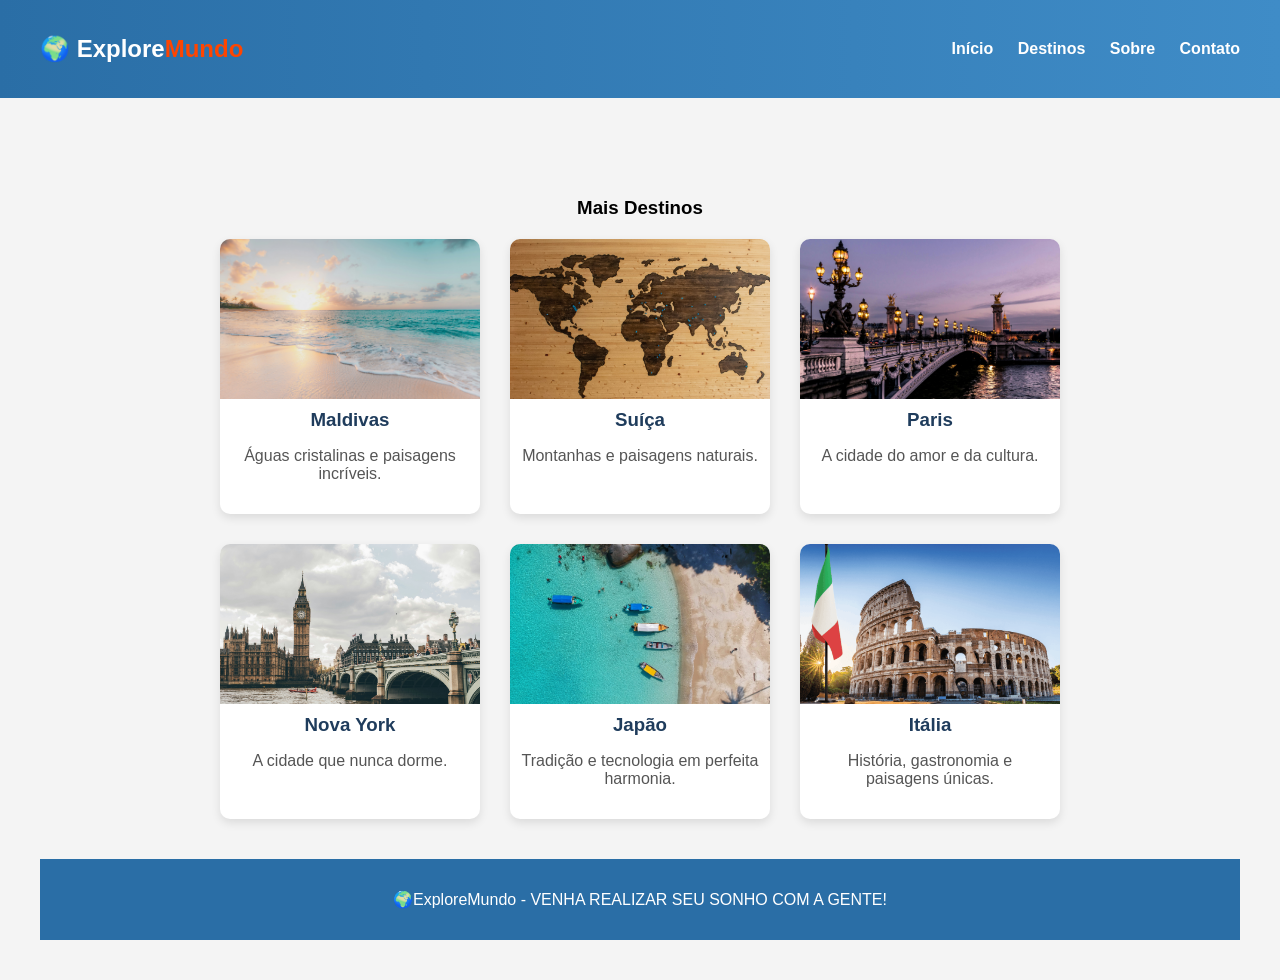
<file: destinos.html>
<html lang="pt-br">
<head>

<meta charset="UTF-8">
<meta name="viewport" content="width=device-width, initial-scale=1.0">

<title>Destinos - ExploreMundo</title>

<link rel="stylesheet" href="style.css">

</head>

<body>

<header>

<h2 class="logo">🌍 <span>Explore</span>Mundo</h2>

<nav>
<a href="index.html">Início</a>
<a href="#">Destinos</a>
<a href="#">Sobre</a>
<a href="#">Contato</a>
</nav>

</header>

<section class="destinos">

<section class="destinos">

<h1>Mais Destinos</h1>

<div class="cards">

  <div class="card">
    <img src="maldivas.jpg">
    <h3>Maldivas</h3>
    <p>Águas cristalinas e paisagens incríveis.</p>
  </div>

  <div class="card">
    <img src="suica.jpg">
    <h3>Suíça</h3>
    <p>Montanhas e paisagens naturais.</p>
  </div>

  <div class="card">
    <img src="paris.jpg">
    <h3>Paris</h3>
    <p>A cidade do amor e da cultura.</p>
  </div>

  <div class="card">
    <img src="newyork.jpg">
    <h3>Nova York</h3>
    <p>A cidade que nunca dorme.</p>
  </div>

  <div class="card">
    <img src="japao.jpg">
    <h3>Japão</h3>
    <p>Tradição e tecnologia em perfeita harmonia.</p>
  </div>

  <div class="card">
    <img src="italia2.png">
    <h3>Itália</h3>
    <p>História, gastronomia e paisagens únicas.</p>
  </div>

</div>

</section>

<footer>

<p>🌍ExploreMundo - VENHA REALIZAR SEU SONHO COM A GENTE!</p>

</footer>

</body>
</html>
</file>
<file: style.css>
body{

margin:0;
font-family:Arial;
background:#f4f4f4;

}

header{

display:flex;
justify-content:space-between;
align-items:center;

background:linear-gradient(90deg,#2a6ea6,#3f8cc7);
color:white;

padding:15px 40px;

}
.logo span{
color:white
}
.logo{
    color:orangered
}
nav a{

color:white;
margin-left:20px;
text-decoration:none;
font-weight:bold;

}

.hero{

height:400px;

background:url("imagemprin.jpg") center/cover;

display:flex;
flex-direction:column;
justify-content:center;
align-items:center;

color:white;
text-align:center;

}

.hero h1{

font-size:45px;

}

button{

background:#ff7a00;
border:none;
color:white;

padding:10px 20px;

border-radius:5px;

cursor:pointer;

}

.destinos{

text-align:center;
padding:40px;

}

.cards{

display:flex;
justify-content:center;
gap:30px;
margin-top:20px;

}

.card{

background:white;
width:250px;
border-radius:10px;

box-shadow:0 2px 10px rgba(34, 83, 129, 0.1);

overflow:hidden;

}

.card img{

width:100%;
height:150px;
object-fit:cover;

}

.card h3{

margin:10px;

}

.card p{

padding:0 10px 10px 10px;

}

.btn-laranja {
  background-color: #ff7a00;
  color: white;
  border: none;
  padding: 10px 20px;
  border-radius: 5px;
  cursor: pointer;
}

.btn-laranja:hover {
  background-color: #e66a00;
}


.contato-container {
  display: flex;
  justify-content: center; /* centraliza tudo */
  gap: 40px;
  flex-wrap: wrap;
}
.formulario{

width:300px;

}

.formulario input,
.formulario textarea{

width:100%;
padding:10px;
margin-bottom:10px;

border:1px solid #ccc;
border-radius:5px;

}

.mapa{

width:350px;

}

.mapa img{

width:100%;
border-radius:8px;

}

footer{

background:#2a6ea6;
color:white;

text-align:center;

padding:15px;

} 

/* ===== PAGINA DESTINOS ===== */

.destinos-cta h3,
.sobre h3 {
  margin-bottom: 10px;
  font-weight: 500;
  color: #333;
}

.btn, button {
  padding: 10px 20px;
  border: none;
  background-color: #ff7a00;
  color: white;
  border-radius: 5px;
  cursor: pointer;
}

.btn:hover, button:hover {
  background-color: #ff7a00;
}
/* cards da segunda pagina */

.cards{

display:flex;
justify-content:center;
flex-wrap:wrap;
gap:30px;

}

.card{

background:white;
width:260px;
border-radius:10px;

box-shadow:0 4px 10px rgba(0,0,0,0.1);

overflow:hidden;

transition:0.3s;

}

.card:hover{

transform:scale(1.05);

}

.card img{

width:100%;
height:160px;
object-fit:cover;

}

.card h3{

color:#1f3c5c; /* azul escuro */
margin:10px;

}

.card p{

color:#555;
padding:0 10px 15px 10px;

}


/* botões padrão */

.btn{

background:#ff7a00; /* laranja */
color:white;

padding:10px 20px;

border-radius:5px;

text-decoration:none;

font-weight:bold;

display:inline-block;

margin-top:20px;

}

.btn:hover{

background:#e66d00;

}
</file>
